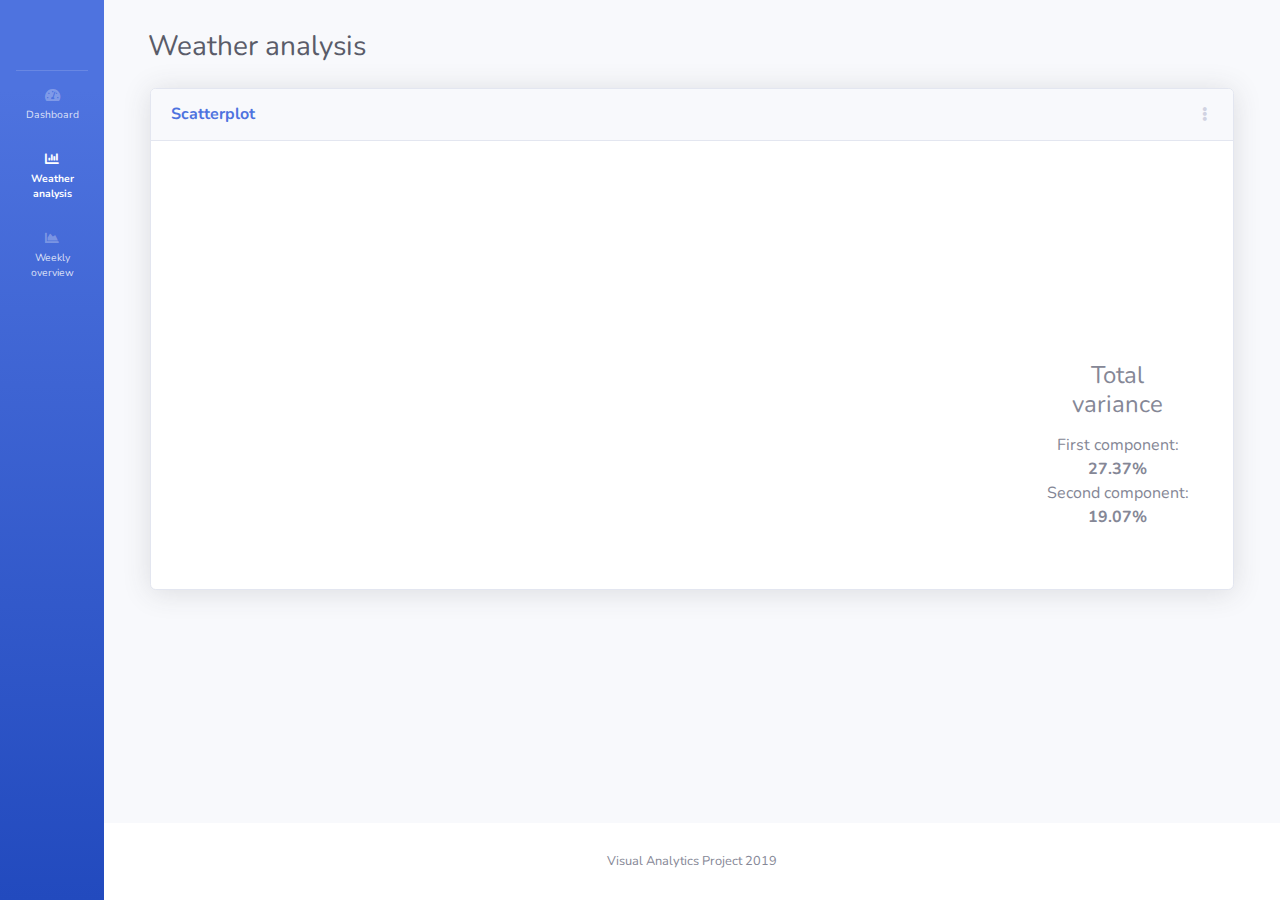
<file: pca.html>
<!DOCTYPE html>
<html lang="en">
<head>
  <meta charset="utf-8">
  <meta http-equiv="X-UA-Compatible" content="IE=edge">
  <meta name="viewport" content="width=device-width, initial-scale=1, shrink-to-fit=no">
  <meta name="description" content="">
  <meta name="author" content="">

  <title>Visual Analytics - Dashboard</title>

  <!-- Custom fonts for this template-->
  <link href="js/modules/fontawesome-free/css/all.min.css" rel="stylesheet" type="text/css">
  <link href="https://fonts.googleapis.com/css?family=Nunito:200,200i,300,300i,400,400i,600,600i,700,700i,800,800i,900,900i" rel="stylesheet">

  <!-- Custom styles for this template-->
  <link href="css/sb-admin-2.min.css" rel="stylesheet">
  <link href="css/custom.css" rel="stylesheet">
  <link href="css/last.css" rel="stylesheet">
  
  <script src="https://d3js.org/d3.v5.js"></script>
</head>

<body id="page-top">

  <!-- Page Wrapper -->
  <div id="wrapper">

     <!-- Sidebar -->
     <ul class="navbar-nav bg-gradient-primary sidebar sidebar-dark accordion toggled" id="accordionSidebar">

      <!-- Sidebar - Brand -->
      <a class="sidebar-brand d-flex align-items-center justify-content-center" href="#">
       
      </a>

      <!-- Divider -->
      <hr class="sidebar-divider my-0">

      <!-- Nav Item - Dashboard -->
      <li class="nav-item">
        <a class="nav-link" href="index.html">
          <i class="fas fa-fw fa-tachometer-alt"></i>
          <span>Dashboard</span></a>
      </li>
      <li class="nav-item active">
        <a class="nav-link" href="#">
          <i class="fas fa-chart-bar"></i>
          <span>Weather analysis</span></a>
      </li>
      <li class="nav-item">
        <a class="nav-link" href="week.html">
          <i class="fas fa-chart-area"></i>
          <span>Weekly overview</span></a>
      </li>

    </ul>
    <!-- End of Sidebar -->

    <!-- Content Wrapper -->
    <div id="content-wrapper" class="d-flex flex-column">

      <!-- Main Content -->
      <div id="content">

       

        <!-- Begin Page Content -->
        <div class="container-fluid" style="margin-top: 30px;">

          <!-- Page Heading -->
          <div class="d-sm-flex align-items-center justify-content-between mb-4">
            <h1 class="h3 mb-0 text-gray-800" style="margin-left: 20px;">Weather analysis</h1>
            <!--<a href="#" class="d-none d-sm-inline-block btn btn-sm btn-primary shadow-sm"><i class="fas fa-download fa-sm text-white-50"></i> Generate Report</a>-->
          </div>


          <!-- Content Row -->

            <div class="row">
            <div class="col-xl-12 col-lg-12 col-md-12">
              <div class="card shadow mb-4">
                <!-- Card Header - Dropdown -->
                <div class="card-header py-3 d-flex flex-row align-items-center justify-content-between">
                  <h6 class="m-0 font-weight-bold text-primary">Scatterplot</h6>
                  <div class="dropdown no-arrow">
                    <a class="dropdown-toggle" href="#" role="button" id="dropdownMenuLink" data-toggle="dropdown" aria-haspopup="true" aria-expanded="false">
                      <i class="fas fa-ellipsis-v fa-sm fa-fw text-gray-400"></i>
                    </a>
                    <div class="dropdown-menu dropdown-menu-right shadow animated--fade-in" aria-labelledby="dropdownMenuLink">
                      <div class="dropdown-header">Dropdown Header:</div>
                      <a class="dropdown-item" href="#">Action</a>
                      <a class="dropdown-item" href="#">Another action</a>
                      <div class="dropdown-divider"></div>
                      <a class="dropdown-item" href="#">Something else here</a>
                    </div>
                  </div>
                </div>
                <!-- Card Body -->
                <div class="card-body text-center">
                  <!-- <img src="https://via.placeholder.com/550x550"> -->
                  <div class="row">
                    <div id="scatterplotChartContainer" class="chart-area center text-center col-md-10" style="height: auto;"></div>
                    <div class="col-md-2"> 
                      <div style="margin-top: 200px;"> <h4>Total variance </h4></div>
                      <div style="margin-top: 15px;">First component: <strong>27.37%</strong></div>
                      <div>Second component: <strong>19.07%</strong></div>
                    </div>
                  </div>
                  
                </div>
                <div class="card-body text-center">
                  <div id="parallelChartContainer" class="chart-area center text-center" style="height: auto;"></div>
                </div>
                
                </div>
              </div>
            </div>
          </div>

          <!-- Content Row -->

          <!-- Content Row -->
         <!-- <div class="row">
            <div class="col-xl-12 col-lg-12 col-md-12">
              <div class="card shadow mb-4">
   
                <div class="card-header py-3 d-flex flex-row align-items-center justify-content-between">
                  <h6 class="m-0 font-weight-bold text-primary">Daily usage</h6>
                  <div class="dropdown no-arrow">
                    <a class="dropdown-toggle" href="#" role="button" id="dropdownMenuLink" data-toggle="dropdown" aria-haspopup="true" aria-expanded="false">
                      <i class="fas fa-ellipsis-v fa-sm fa-fw text-gray-400"></i>
                    </a>
                    <div class="dropdown-menu dropdown-menu-right shadow animated--fade-in" aria-labelledby="dropdownMenuLink">
                      <div class="dropdown-header">Dropdown Header:</div>
                      <a class="dropdown-item" href="#">Action</a>
                      <a class="dropdown-item" href="#">Another action</a>
                      <div class="dropdown-divider"></div>
                      <a class="dropdown-item" href="#">Something else here</a>
                    </div>
                  </div>
                </div>
          
                <div class="card-body text-center">
       
                </div>
              </div>
            </div>
          </div>
       -->


        <!--  <div class="row">

     
            <div class="col-lg-6 mb-4">

          
              <div class="card shadow mb-4">
                <div class="card-header py-3">
                  <h6 class="m-0 font-weight-bold text-primary">Projects</h6>
                </div>
                <div class="card-body">
                  <h4 class="small font-weight-bold">Server Migration <span class="float-right">20%</span></h4>
                  <div class="progress mb-4">
                    <div class="progress-bar bg-danger" role="progressbar" style="width: 20%" aria-valuenow="20" aria-valuemin="0" aria-valuemax="100"></div>
                  </div>
                  <h4 class="small font-weight-bold">Sales Tracking <span class="float-right">40%</span></h4>
                  <div class="progress mb-4">
                    <div class="progress-bar bg-warning" role="progressbar" style="width: 40%" aria-valuenow="40" aria-valuemin="0" aria-valuemax="100"></div>
                  </div>
                  <h4 class="small font-weight-bold">Customer Database <span class="float-right">60%</span></h4>
                  <div class="progress mb-4">
                    <div class="progress-bar" role="progressbar" style="width: 60%" aria-valuenow="60" aria-valuemin="0" aria-valuemax="100"></div>
                  </div>
                  <h4 class="small font-weight-bold">Payout Details <span class="float-right">80%</span></h4>
                  <div class="progress mb-4">
                    <div class="progress-bar bg-info" role="progressbar" style="width: 80%" aria-valuenow="80" aria-valuemin="0" aria-valuemax="100"></div>
                  </div>
                  <h4 class="small font-weight-bold">Account Setup <span class="float-right">Complete!</span></h4>
                  <div class="progress">
                    <div class="progress-bar bg-success" role="progressbar" style="width: 100%" aria-valuenow="100" aria-valuemin="0" aria-valuemax="100"></div>
                  </div>
                </div>
              </div>

        
              <div class="row">
                <div class="col-lg-6 mb-4">
                  <div class="card bg-primary text-white shadow">
                    <div class="card-body">
                      Primary
                      <div class="text-white-50 small">#4e73df</div>
                    </div>
                  </div>
                </div>
                <div class="col-lg-6 mb-4">
                  <div class="card bg-success text-white shadow">
                    <div class="card-body">
                      Success
                      <div class="text-white-50 small">#1cc88a</div>
                    </div>
                  </div>
                </div>
                <div class="col-lg-6 mb-4">
                  <div class="card bg-info text-white shadow">
                    <div class="card-body">
                      Info
                      <div class="text-white-50 small">#36b9cc</div>
                    </div>
                  </div>
                </div>
                <div class="col-lg-6 mb-4">
                  <div class="card bg-warning text-white shadow">
                    <div class="card-body">
                      Warning
                      <div class="text-white-50 small">#f6c23e</div>
                    </div>
                  </div>
                </div>
                <div class="col-lg-6 mb-4">
                  <div class="card bg-danger text-white shadow">
                    <div class="card-body">
                      Danger
                      <div class="text-white-50 small">#e74a3b</div>
                    </div>
                  </div>
                </div>
                <div class="col-lg-6 mb-4">
                  <div class="card bg-secondary text-white shadow">
                    <div class="card-body">
                      Secondary
                      <div class="text-white-50 small">#858796</div>
                    </div>
                  </div>
                </div>
              </div>

            </div>

            <div class="col-lg-6 mb-4">

              <div class="card shadow mb-4">
                <div class="card-header py-3">
                  <h6 class="m-0 font-weight-bold text-primary">Illustrations</h6>
                </div>
                <div class="card-body">
                  <div class="text-center">
                  <p>Add some quality, svg illustrations to your project courtesy of <a target="_blank" rel="nofollow" href="https://undraw.co/">unDraw</a>, a constantly updated collection of beautiful svg images that you can use completely free and without attribution!</p>
                  <a target="_blank" rel="nofollow" href="https://undraw.co/">Browse Illustrations on unDraw &rarr;</a>
                </div>
              </div>

         
              <div class="card shadow mb-4">
                <div class="card-header py-3">
                  <h6 class="m-0 font-weight-bold text-primary">Development Approach</h6>
                </div>
                <div class="card-body">
                  <p>SB Admin 2 makes extensive use of Bootstrap 4 utility classes in order to reduce CSS bloat and poor page performance. Custom CSS classes are used to create custom components and custom utility classes.</p>
                  <p class="mb-0">Before working with this theme, you should become familiar with the Bootstrap framework, especially the utility classes.</p>
                </div>
              </div>

            </div>
          </div>

        </div>
  -->

      </div>


      <!-- Footer -->
      <footer class="sticky-footer bg-white">
        <div class="container my-auto">
          <div class="copyright text-center my-auto">
            <span>Visual Analytics Project 2019</span>
          </div>
        </div>
      </footer>
      <!-- End of Footer -->

    </div>
    <!-- End of Content Wrapper -->

  </div>
  <!-- End of Page Wrapper -->

  <!-- Scroll to Top Button-->
  <a class="scroll-to-top rounded" href="#page-top">
    <i class="fas fa-angle-up"></i>
  </a>

  <!-- Logout Modal-->
  <div class="modal fade" id="logoutModal" tabindex="-1" role="dialog" aria-labelledby="exampleModalLabel" aria-hidden="true">
    <div class="modal-dialog" role="document">
      <div class="modal-content">
        <div class="modal-header">
          <h5 class="modal-title" id="exampleModalLabel">Ready to Leave?</h5>
          <button class="close" type="button" data-dismiss="modal" aria-label="Close">
            <span aria-hidden="true">×</span>
          </button>
        </div>
        <div class="modal-body">Select "Logout" below if you are ready to end your current session.</div>
        <div class="modal-footer">
          <button class="btn btn-secondary" type="button" data-dismiss="modal">Cancel</button>
          <a class="btn btn-primary" href="login.html">Logout</a>
        </div>
      </div>
    </div>
  </div>

  <script src="js/modules/bootstrap/js/bootstrap.bundle.min.js"></script>
  <script src="js/modules/jquery/jquery.min.js"></script>
  <script src="js/modules/chart.js/Chart.min.js"></script>
  <script src="js/sb-admin-2.min.js"></script>
  <script src="js/demo/chart-area-demo.js"></script>
  <script src="js/demo/chart-pie-demo.js"></script>
  <script src="js/va-project/scatterplot.js" type="module"></script>


</body>
</html>
</file>
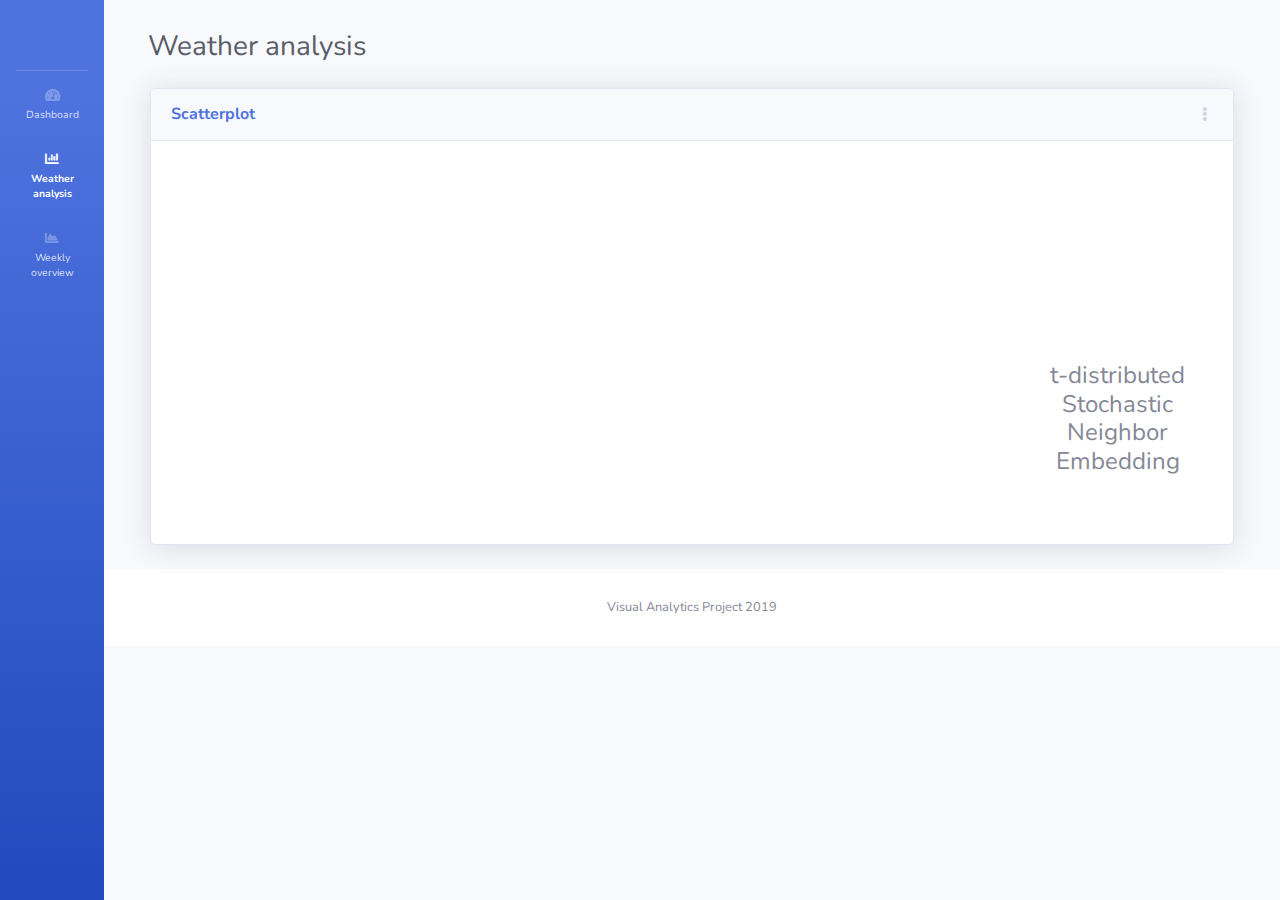
<file: tsne.html>
<!DOCTYPE html>
<html lang="en">
<head>
  <meta charset="utf-8">
  <meta http-equiv="X-UA-Compatible" content="IE=edge">
  <meta name="viewport" content="width=device-width, initial-scale=1, shrink-to-fit=no">
  <meta name="description" content="">
  <meta name="author" content="">

  <title>Visual Analytics - Dashboard</title>

  <!-- Custom fonts for this template-->
  <link href="js/modules/fontawesome-free/css/all.min.css" rel="stylesheet" type="text/css">
  <link href="https://fonts.googleapis.com/css?family=Nunito:200,200i,300,300i,400,400i,600,600i,700,700i,800,800i,900,900i" rel="stylesheet">

  <!-- Custom styles for this template-->
  <link href="css/sb-admin-2.min.css" rel="stylesheet">
  <link href="css/custom.css" rel="stylesheet">
  <link href="css/last.css" rel="stylesheet">
  
  <script src="https://d3js.org/d3.v5.js"></script>
</head>

<body id="page-top">

  <!-- Page Wrapper -->
  <div id="wrapper">

     <!-- Sidebar -->
     <ul class="navbar-nav bg-gradient-primary sidebar sidebar-dark accordion toggled" id="accordionSidebar">

      <!-- Sidebar - Brand -->
      <a class="sidebar-brand d-flex align-items-center justify-content-center" href="#">
       
      </a>

      <!-- Divider -->
      <hr class="sidebar-divider my-0">

      <!-- Nav Item - Dashboard -->
      <li class="nav-item">
        <a class="nav-link" href="index.html">
          <i class="fas fa-fw fa-tachometer-alt"></i>
          <span>Dashboard</span></a>
      </li>
      <li class="nav-item active">
        <a class="nav-link" href="#">
          <i class="fas fa-chart-bar"></i>
          <span>Weather analysis</span></a>
      </li>
      <li class="nav-item">
        <a class="nav-link" href="week.html">
          <i class="fas fa-chart-area"></i>
          <span>Weekly overview</span></a>
      </li>

    </ul>
    <!-- End of Sidebar -->

    <!-- Content Wrapper -->
    <div id="content-wrapper" class="d-flex flex-column">

      <!-- Main Content -->
      <div id="content">

       

        <!-- Begin Page Content -->
        <div class="container-fluid" style="margin-top: 30px;">

          <!-- Page Heading -->
          <div class="d-sm-flex align-items-center justify-content-between mb-4">
            <h1 class="h3 mb-0 text-gray-800" style="margin-left: 20px;">Weather analysis</h1>
            <!--<a href="#" class="d-none d-sm-inline-block btn btn-sm btn-primary shadow-sm"><i class="fas fa-download fa-sm text-white-50"></i> Generate Report</a>-->
          </div>


          <!-- Content Row -->

            <div class="row">
            <div class="col-xl-12 col-lg-12 col-md-12">
              <div class="card shadow mb-4">
                <!-- Card Header - Dropdown -->
                <div class="card-header py-3 d-flex flex-row align-items-center justify-content-between">
                  <h6 class="m-0 font-weight-bold text-primary">Scatterplot</h6>
                  <div class="dropdown no-arrow">
                    <a class="dropdown-toggle" href="#" role="button" id="dropdownMenuLink" data-toggle="dropdown" aria-haspopup="true" aria-expanded="false">
                      <i class="fas fa-ellipsis-v fa-sm fa-fw text-gray-400"></i>
                    </a>
                    <div class="dropdown-menu dropdown-menu-right shadow animated--fade-in" aria-labelledby="dropdownMenuLink">
                      <div class="dropdown-header">Dropdown Header:</div>
                      <a class="dropdown-item" href="#">Action</a>
                      <a class="dropdown-item" href="#">Another action</a>
                      <div class="dropdown-divider"></div>
                      <a class="dropdown-item" href="#">Something else here</a>
                    </div>
                  </div>
                </div>
                <!-- Card Body -->
                <div class="card-body text-center">
                  <!-- <img src="https://via.placeholder.com/550x550"> -->
                  <div class="row">
                    <div id="scatterplotChartContainer" class="chart-area center text-center col-md-10" style="height: auto;"></div>
                    <div class="col-md-2"> 
                      <div style="margin-top: 200px;"> <h4>t-distributed Stochastic Neighbor Embedding</h4></div>
                  </div>
                  
                </div>
                <div class="card-body text-center">
                  <div id="parallelChartContainer" class="chart-area center text-center" style="height: auto;"></div>
                </div>
                
                </div>
              </div>
            </div>
          </div>

          <!-- Content Row -->

          <!-- Content Row -->
         <!-- <div class="row">
            <div class="col-xl-12 col-lg-12 col-md-12">
              <div class="card shadow mb-4">
   
                <div class="card-header py-3 d-flex flex-row align-items-center justify-content-between">
                  <h6 class="m-0 font-weight-bold text-primary">Daily usage</h6>
                  <div class="dropdown no-arrow">
                    <a class="dropdown-toggle" href="#" role="button" id="dropdownMenuLink" data-toggle="dropdown" aria-haspopup="true" aria-expanded="false">
                      <i class="fas fa-ellipsis-v fa-sm fa-fw text-gray-400"></i>
                    </a>
                    <div class="dropdown-menu dropdown-menu-right shadow animated--fade-in" aria-labelledby="dropdownMenuLink">
                      <div class="dropdown-header">Dropdown Header:</div>
                      <a class="dropdown-item" href="#">Action</a>
                      <a class="dropdown-item" href="#">Another action</a>
                      <div class="dropdown-divider"></div>
                      <a class="dropdown-item" href="#">Something else here</a>
                    </div>
                  </div>
                </div>
          
                <div class="card-body text-center">
       
                </div>
              </div>
            </div>
          </div>
       -->


        <!--  <div class="row">

     
            <div class="col-lg-6 mb-4">

          
              <div class="card shadow mb-4">
                <div class="card-header py-3">
                  <h6 class="m-0 font-weight-bold text-primary">Projects</h6>
                </div>
                <div class="card-body">
                  <h4 class="small font-weight-bold">Server Migration <span class="float-right">20%</span></h4>
                  <div class="progress mb-4">
                    <div class="progress-bar bg-danger" role="progressbar" style="width: 20%" aria-valuenow="20" aria-valuemin="0" aria-valuemax="100"></div>
                  </div>
                  <h4 class="small font-weight-bold">Sales Tracking <span class="float-right">40%</span></h4>
                  <div class="progress mb-4">
                    <div class="progress-bar bg-warning" role="progressbar" style="width: 40%" aria-valuenow="40" aria-valuemin="0" aria-valuemax="100"></div>
                  </div>
                  <h4 class="small font-weight-bold">Customer Database <span class="float-right">60%</span></h4>
                  <div class="progress mb-4">
                    <div class="progress-bar" role="progressbar" style="width: 60%" aria-valuenow="60" aria-valuemin="0" aria-valuemax="100"></div>
                  </div>
                  <h4 class="small font-weight-bold">Payout Details <span class="float-right">80%</span></h4>
                  <div class="progress mb-4">
                    <div class="progress-bar bg-info" role="progressbar" style="width: 80%" aria-valuenow="80" aria-valuemin="0" aria-valuemax="100"></div>
                  </div>
                  <h4 class="small font-weight-bold">Account Setup <span class="float-right">Complete!</span></h4>
                  <div class="progress">
                    <div class="progress-bar bg-success" role="progressbar" style="width: 100%" aria-valuenow="100" aria-valuemin="0" aria-valuemax="100"></div>
                  </div>
                </div>
              </div>

        
              <div class="row">
                <div class="col-lg-6 mb-4">
                  <div class="card bg-primary text-white shadow">
                    <div class="card-body">
                      Primary
                      <div class="text-white-50 small">#4e73df</div>
                    </div>
                  </div>
                </div>
                <div class="col-lg-6 mb-4">
                  <div class="card bg-success text-white shadow">
                    <div class="card-body">
                      Success
                      <div class="text-white-50 small">#1cc88a</div>
                    </div>
                  </div>
                </div>
                <div class="col-lg-6 mb-4">
                  <div class="card bg-info text-white shadow">
                    <div class="card-body">
                      Info
                      <div class="text-white-50 small">#36b9cc</div>
                    </div>
                  </div>
                </div>
                <div class="col-lg-6 mb-4">
                  <div class="card bg-warning text-white shadow">
                    <div class="card-body">
                      Warning
                      <div class="text-white-50 small">#f6c23e</div>
                    </div>
                  </div>
                </div>
                <div class="col-lg-6 mb-4">
                  <div class="card bg-danger text-white shadow">
                    <div class="card-body">
                      Danger
                      <div class="text-white-50 small">#e74a3b</div>
                    </div>
                  </div>
                </div>
                <div class="col-lg-6 mb-4">
                  <div class="card bg-secondary text-white shadow">
                    <div class="card-body">
                      Secondary
                      <div class="text-white-50 small">#858796</div>
                    </div>
                  </div>
                </div>
              </div>

            </div>

            <div class="col-lg-6 mb-4">

              <div class="card shadow mb-4">
                <div class="card-header py-3">
                  <h6 class="m-0 font-weight-bold text-primary">Illustrations</h6>
                </div>
                <div class="card-body">
                  <div class="text-center">
                  <p>Add some quality, svg illustrations to your project courtesy of <a target="_blank" rel="nofollow" href="https://undraw.co/">unDraw</a>, a constantly updated collection of beautiful svg images that you can use completely free and without attribution!</p>
                  <a target="_blank" rel="nofollow" href="https://undraw.co/">Browse Illustrations on unDraw &rarr;</a>
                </div>
              </div>

         
              <div class="card shadow mb-4">
                <div class="card-header py-3">
                  <h6 class="m-0 font-weight-bold text-primary">Development Approach</h6>
                </div>
                <div class="card-body">
                  <p>SB Admin 2 makes extensive use of Bootstrap 4 utility classes in order to reduce CSS bloat and poor page performance. Custom CSS classes are used to create custom components and custom utility classes.</p>
                  <p class="mb-0">Before working with this theme, you should become familiar with the Bootstrap framework, especially the utility classes.</p>
                </div>
              </div>

            </div>
          </div>

        </div>
  -->

      </div>


      <!-- Footer -->
      <footer class="sticky-footer bg-white">
        <div class="container my-auto">
          <div class="copyright text-center my-auto">
            <span>Visual Analytics Project 2019</span>
          </div>
        </div>
      </footer>
      <!-- End of Footer -->

    </div>
    <!-- End of Content Wrapper -->

  </div>
  <!-- End of Page Wrapper -->

  <!-- Scroll to Top Button-->
  <a class="scroll-to-top rounded" href="#page-top">
    <i class="fas fa-angle-up"></i>
  </a>

  <!-- Logout Modal-->
  <div class="modal fade" id="logoutModal" tabindex="-1" role="dialog" aria-labelledby="exampleModalLabel" aria-hidden="true">
    <div class="modal-dialog" role="document">
      <div class="modal-content">
        <div class="modal-header">
          <h5 class="modal-title" id="exampleModalLabel">Ready to Leave?</h5>
          <button class="close" type="button" data-dismiss="modal" aria-label="Close">
            <span aria-hidden="true">×</span>
          </button>
        </div>
        <div class="modal-body">Select "Logout" below if you are ready to end your current session.</div>
        <div class="modal-footer">
          <button class="btn btn-secondary" type="button" data-dismiss="modal">Cancel</button>
          <a class="btn btn-primary" href="login.html">Logout</a>
        </div>
      </div>
    </div>
  </div>

  <script src="js/modules/bootstrap/js/bootstrap.bundle.min.js"></script>
  <script src="js/modules/jquery/jquery.min.js"></script>
  <script src="js/modules/chart.js/Chart.min.js"></script>
  <script src="js/sb-admin-2.min.js"></script>
  <script src="js/demo/chart-area-demo.js"></script>
  <script src="js/demo/chart-pie-demo.js"></script>
  <script src="js/va-project/scatterplot.js" type="module"></script>


</body>
</html>
</file>
<file: css/custom.css>
svg {
    width: 100% !important;
}

.steamgraph--selected {
    opacity: 1.0;
}

.steamgraph--deselected {
    opacity: 0.5;
}

.axis line {
    stroke: #777;
}

.axis path {
    stroke: black;
}

.axis text {
    fill: black;
}

.inline-bnt {
    display: inline-block;
}

.center {
    display: block;
    margin: 0 auto;
}

.resize-svg {
    width: 100%;
    display: inline-block;
}

.resize-small-svg {
    width: 100%;
    display: inline-block;
}

.row {
    margin-right: 10px!important;
    margin-left: 10px !important;
}
.rectSelected{
    stroke: #3d73a2;
}
svg text {
    -webkit-user-select: none;
        -moz-user-select: none;
        -ms-user-select: none;
            user-select: none;
}
svg text::selection {
    background: none;
}
#centralContentPerformance{
    padding-left: 18px;
    padding-right: 40px;
    margin-top: 50px;
}
  
.zoom {
    cursor: move;
    fill: none;
    pointer-events: all;
}

.svg-container {
    display: inline-block;
    position: relative;
    width: 100%;
    /* height: 52%; */ /*aspect ratio*/
    vertical-align: top;
    overflow: hidden;
}
.svg-content-responsive {
    display: inline-block;
    position: absolute;
    top: 10px;
    left: 0;
}

svg .rect {
    fill: none;
    stroke: none;
    stroke-width: 0px;
}
.area{
    clip-path: url(#clip);
}
.area-tot{
    clip-path: url(#clip);
}
.line-tot{
    clip-path: url(#clip);
}

svg {
font: 10px sans-serif;
}

.background path {
    fill: none;
    stroke: #ddd;
    shape-rendering: crispEdges;
}

.foreground path {
    fill: none;
    /* stroke: steelblue; */
}

.brush .extent {
    fill-opacity: .3;
    stroke: #fff;
    shape-rendering: crispEdges;
}

.axis line,
.axis path {
    fill: none;
    stroke: #000;
    shape-rendering: crispEdges;
}

.axis text {
    text-shadow: 0 1px 0 #fff, 1px 0 0 #fff, 0 -1px 0 #fff, -1px 0 0 #fff;
    cursor: move;
}
.not-brushed{
    fill:grey!important;
}



/* correlation*/
 #corrmat rect.selected {
    stroke: #000;
    stroke-width: 2px;
  }
  #corrmat .axis .domain {
    display: none;
  }
  #corrmat .axis .tick text.selected {
    font-weight: bold;
    font-size: 1.2em;
    fill: black;
  }
  #corrmat .axis .tick line.selected {
    stroke: black;  
  }
  #corrmat .tip {
    position: absolute;
    font-size: .8em;
    text-align: center;
    text-shadow: -1px -1px 1px #ffffff, -1px 0px 1px #ffffff, -1px 1px 1px #ffffff, 0px -1px 1px #ffffff, 0px 1px 1px #ffffff, 1px -1px 1px #ffffff, 1px 0px 1px #ffffff, 1px 1px 1px #ffffff;
  }    

  #legend {
    margin-bottom: 10px;
  }
  #legend text {
    font-size: .8em;
  }





  /* LOADING SPINNING WIDGET */
  .lds-ellipsis {
    display: inline-block;
    position: relative;
    width: 80px;
    height: 20px;
  }
  .lds-ellipsis div {
    position: absolute;
    top: 0px;
    width: 13px;
    height: 13px;
    border-radius: 50%;
    background: #999;
    animation-timing-function: cubic-bezier(0, 1, 1, 0);
  }
  .lds-ellipsis div:nth-child(1) {
    left: 8px;
    animation: lds-ellipsis1 0.6s infinite;
  }
  .lds-ellipsis div:nth-child(2) {
    left: 8px;
    animation: lds-ellipsis2 0.6s infinite;
  }
  .lds-ellipsis div:nth-child(3) {
    left: 32px;
    animation: lds-ellipsis2 0.6s infinite;
  }
  .lds-ellipsis div:nth-child(4) {
    left: 56px;
    animation: lds-ellipsis3 0.6s infinite;
  }
  @keyframes lds-ellipsis1 {
    0% {
      transform: scale(0);
    }
    100% {
      transform: scale(1);
    }
  }
  @keyframes lds-ellipsis3 {
    0% {
      transform: scale(1);
    }
    100% {
      transform: scale(0);
    }
  }
  @keyframes lds-ellipsis2 {
    0% {
      transform: translate(0, 0);
    }
    100% {
      transform: translate(24px, 0);
    }
  }
  
  .loaded{
      display: none;
  }
</file>
<file: css/last.css>
svg {
        width: 100%;
        height: 100%;
      }
      path.slice{
        stroke-width:2px;
      }
      polyline{
        opacity: .3;
        stroke: black;
        stroke-width: 2px;
        fill: none;
      }
      rect.bordered {
        stroke: #E6E6E6;
        stroke-width:2px;   
      }
      text.mono {
        font-size: 9pt;
        font-family: Consolas, courier;
        fill: #aaa;
      }
      text.axis-workweek {
        fill: #000;
      }
      text.axis-worktime {
        fill: #000;
      }
      .bar { fill: steelblue; cursor: pointer; }

      .line {
        fill: none;
        stroke: steelblue;
        stroke-width: 1.5px;
      }
      .zoom {
        cursor: move;
        fill: none;
        pointer-events: all;
      }
</file>
